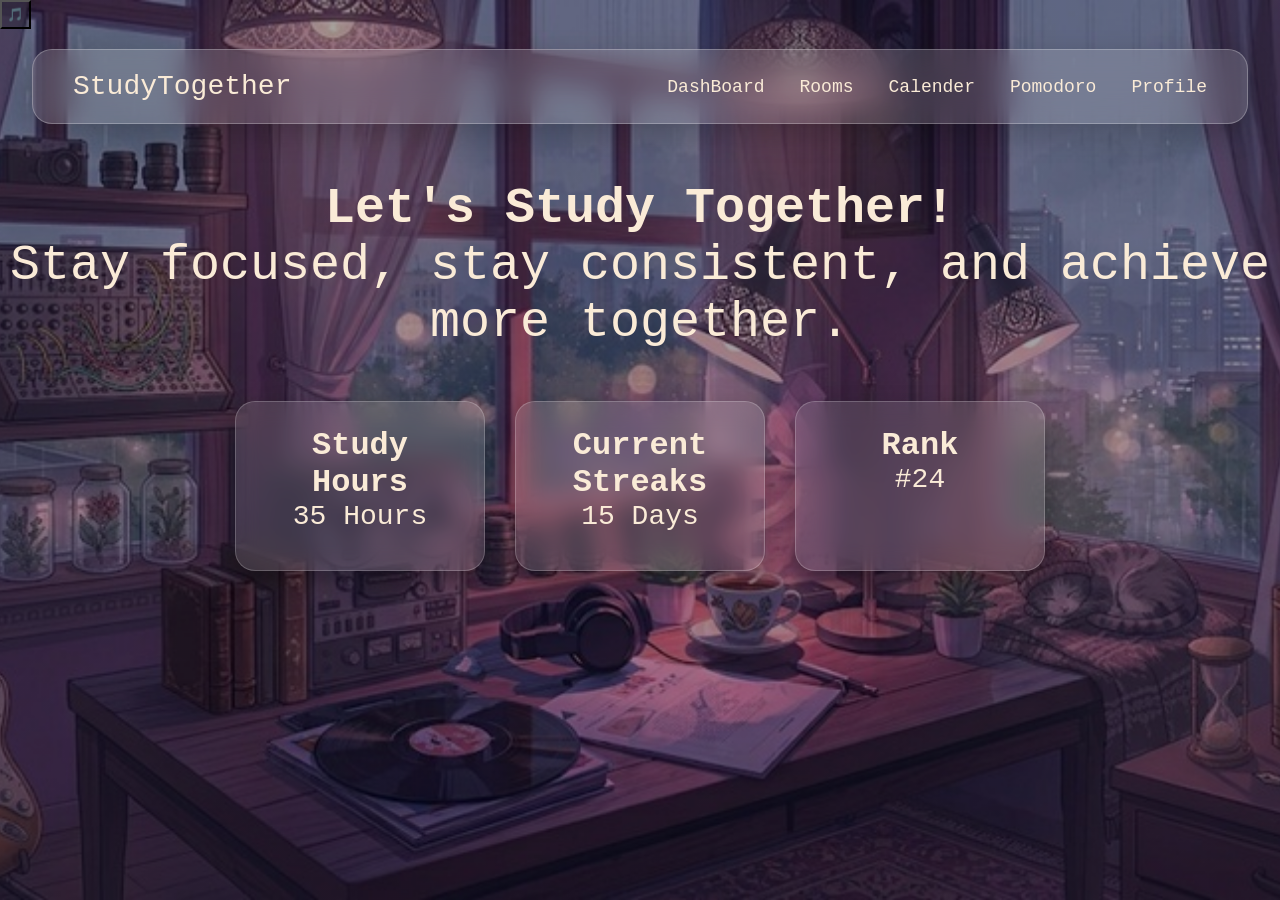
<file: Studytogether/dashboard.html>
<!DOCTYPE html>
<html lang="en">
<head>
    <meta charset="UTF-8">
    <meta name="viewport" content="width=device-width, initial-scale=1.0">
    <title>Dashboard_Study Together</title>
     <link rel="stylesheet" href="css/dashboard.css">
</head>
<body>
  <audio id="bgMusic" loop>
    <source src="assests/music/still-with-you.mp3" type="audio/mpeg">
</audio>

<button id="Music" onclick="toggleMusic()">🎵 </button>

<script>
const music = document.getElementById("bgMusic");
const button = document.getElementById("musicBtn");

music.volume = 0.2;

function toggleMusic() {
    if (music.paused) {
        music.play();
     
    } else {
        music.pause();
        
    }
}
</script>

</a></button>
<nav class ="navbar">
    <div class="logo">StudyTogether</div>
    <ul class="link">
        <li><a href="dashboard.html">DashBoard</a></li>
        <li><a href="room.html">Rooms</a></li>
        <li><a href="https://calendar.google.com/calendar/u/0/r?pli=1">Calender</a></li>
        <li><a href="pomodoro.html">Pomodoro </a></li>
        <li><a href="">Profile</a></li>
    </ul>
</nav>
<br>
<br>
<h1>Let's Study Together!</h1>
<p>Stay focused, stay consistent, and achieve more together.</p>
<div class="Stat">
    <div class="card">
        <h3>Study Hours</h3>
        <p>35 Hours</p>
    </div>
    <div class="card">
        <h3>Current Streaks</h3>
        <p>15 Days</p>
    </div>
    <div class="card">
        <h3>Rank</h3>
        <p>#24</p>
    </div>
</div>



</body>


</html>
</file>
<file: Studytogether/css/dashboard.css>
*{
    margin:0;
    padding:0;
    box-sizing:border-box;
}
body{
    margin:0;
    min-height:100vh;

    background:
        linear-gradient(rgba(0,0,0,0.35), rgba(0,0,0,0.35)),
        url("../assests/images/Dashboard.jpg");

    background-size:cover;
    background-position:center;
}
.welcome{
    font-size: 48px;
    color: white;

    opacity: 0;
    transform: translateY(50px);

    animation: slideUp 1s ease forwards;
}
.navbar{
     width:95%;
    height:75px;

    margin:20px auto;

    display:flex;
    justify-content:space-between;
    align-items:center;

    padding:0 40px;

    background:rgba(255,255,255,.15);

    backdrop-filter:blur(15px);

    border-radius:20px;

    border:1px solid rgba(255,255,255,.25);

    box-shadow:0 10px 30px rgba(0,0,0,.2);

}
@keyframes slideUp{
    from{
        opacity: 0;
        transform: translateY(50px);
    }

    to{
        opacity: 1;
        transform: translateY(0);
    }
}
.logo{
    font-family:'Courier New', Courier, monospace;
    font-size:28px;
    color:antiquewhite
}
.link{

    display:flex;
    gap:35px;

    list-style:none;
}
.link a{

    text-decoration:none;

    color:antiquewhite;
  font-family:'Courier New', Courier, monospace;
    font-size:18px;

    transition:.3s;
}
.link a:hover{

    color:#FFD54F;

}
h1{
     font-family:'Courier New', Courier, monospace;
    font-size:50px;
    color:antiquewhite;
    text-align: center;


}
p{
    font-family:'Courier New', Courier, monospace;
    font-size:50px;
    color:antiquewhite;
    text-align: center;


}
#Music{
 background-color:rgba(0,0,0,.2);
 padding: 5px;
}
h1{
    animation: fade 3s infinite;
}

@keyframes fade {
    0% {
        opacity: 0;
    }

    50% {
        opacity: 1;
    }

    100% {
        opacity: 0;
    }
}
#clogo{
     width: 25px;
    height: 25px;
    background-color:rgba(0,0,0,.2) ;
}
.Stat{
    display: flex;
    justify-content: center;
    gap: 30px;
    flex-wrap: wrap;
    margin-top: 50px;
}

.card{
    width: 250px;
    height: 170px;

    padding: 25px;

    background: rgba(255,255,255,0.12);
    backdrop-filter: blur(12px);

    border-radius: 20px;
    border: 1px solid rgba(255,255,255,0.2);

    box-shadow: 0 10px 25px rgba(0,0,0,0.3);

    transition: 0.3s;
}

.card:hover{
    transform: translateY(-8px);
    box-shadow: 0 15px 35px rgba(0,0,0,0.4);
}

.card h3{
    color: antiquewhite;
    font-size: 32px;
   
    font-family: 'Courier New', Courier, monospace;
    text-align: center;
}

.card p{
    color: antiquewhite;
    font-size: 28px;
    
      font-family: 'Courier New', Courier, monospace;
}
</file>
